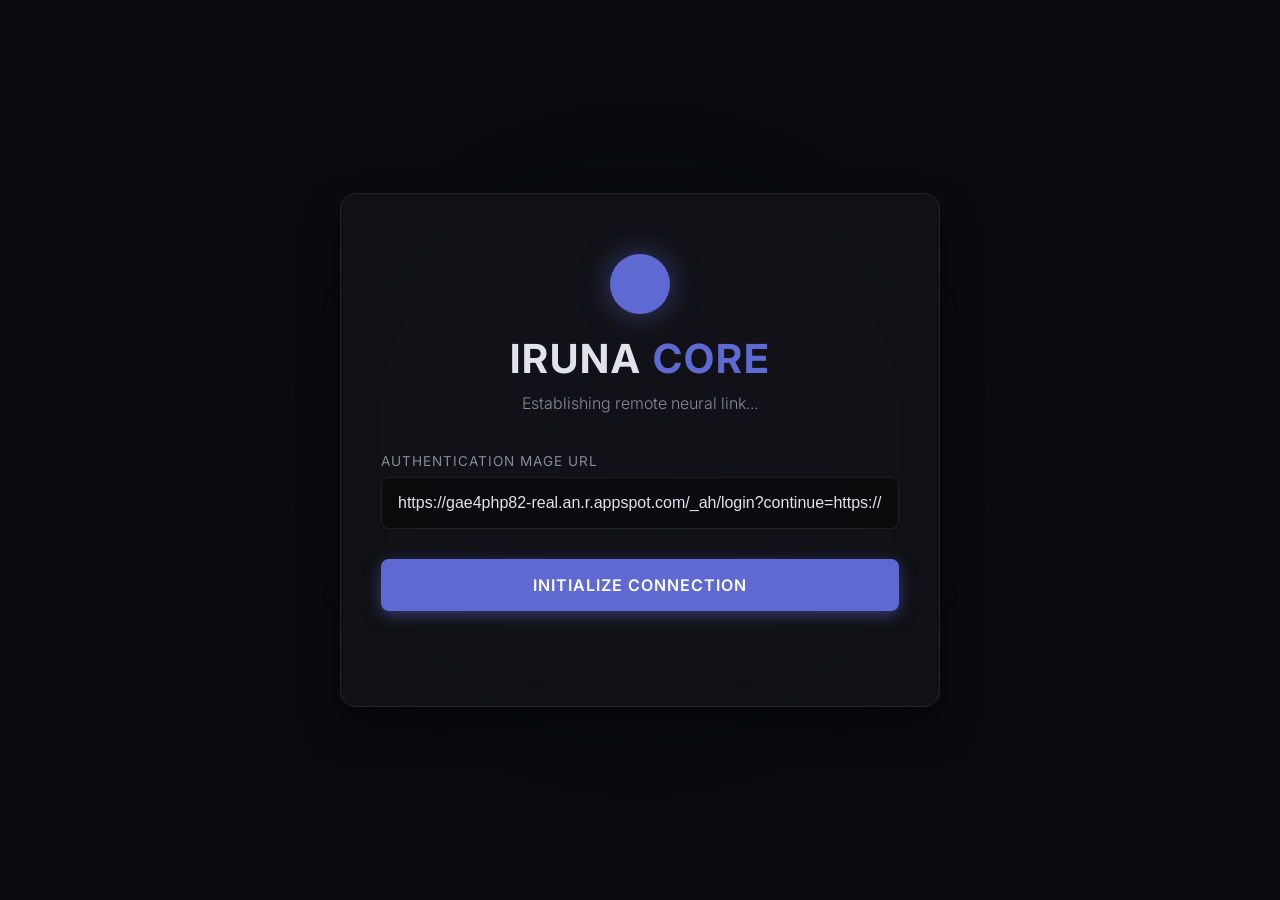
<file: web/index.html>
<!DOCTYPE html>
<html lang="en">

<head>
    <meta charset="UTF-8">
    <meta name="viewport" content="width=device-width, initial-scale=1.0">
    <title>Iruna Core Command</title>
    <link rel="stylesheet" href="style.css">
    <link href="https://fonts.googleapis.com/css2?family=Inter:wght@300;400;600;700&family=Fira+Code&display=swap"
        rel="stylesheet">
</head>

<body>
    <div class="background-anim"></div>
    <div class="container">

        <!-- Login Interface -->
        <main id="login-screen" class="glass-panel active">
            <div class="login-header">
                <div class="glow-orb"></div>
                <h1>IRUNA <span class="accent">CORE</span></h1>
                <p>Establishing remote neural link...</p>
            </div>

            <div class="input-group">
                <label>Authentication Mage URL</label>
                <input type="text" id="mageurl-input"
                    value="https://gae4php82-real.an.r.appspot.com/_ah/login?continue=https://gae4php82-real.an.r.appspot.com/authcreate&auth=g.a000_AgHxtZwYUg6UzxIoLktRY9_0NIwsEP6RIrKMlJPrvFr7Yz4WpxEYi9ex-vcdsUEikqZzAACgYKAQsSARYSFQHGX2MicDCklNW1k0JgRkX3M-OD0xoVAUF8yKq5o_EDjiK3yaOGce1R1iy20076">
            </div>

            <button id="connect-btn" class="sys-btn primary">INITIALIZE CONNECTION</button>
            <div id="login-status" class="status-msg"></div>
        </main>

        <!-- Dashboard Interface -->
        <main id="dashboard-screen" class="glass-panel hidden">
            <header class="dash-head">
                <h2>IRUNA <span class="accent">DASHBOARD</span></h2>
                <div class="conn-status"><span class="pulse"></span> Connected</div>
            </header>

            <div class="grid-layout">
                <!-- Controls -->
                <section class="panel controls">
                    <h3>Combat Matrix</h3>
                    <div class="btn-group">
                        <button class="mode-btn sys-btn" data-mode="STANDBY">STANDBY</button>
                        <button class="mode-btn sys-btn" data-mode="AUTO">AUTO-COLON</button>
                        <button class="mode-btn sys-btn" data-mode="MANUAL">MANUAL</button>
                    </div>

                    <div class="separator"></div>

                    <h3>Movement Overrides</h3>
                    <button id="pause-btn" class="sys-btn warn">PAUSE NAV</button>

                    <div class="separator"></div>

                    <h3>Packet Injection</h3>
                    <div class="hex-flex">
                        <input type="text" id="hex-input" placeholder="e.g. 0002143F" class="code-font">
                        <button id="inject-btn" class="sys-btn accent-b">FIRE</button>
                    </div>

                    <div class="separator"></div>

                    <h3>Map Teleport</h3>
                    <div class="tp-group">
                        <div id="current-map-display" class="map-display">
                            Current Map: <span id="map-name" class="accent">Unknown</span>
                        </div>
                        <input type="number" id="tp-mapid" placeholder="Map ID (e.g. 25100)"
                            class="code-font tp-input-full">
                        <div class="tp-coords">
                            <input type="number" id="tp-x" placeholder="X" class="code-font tp-input-half" min="0"
                                max="156">
                            <input type="number" id="tp-y" placeholder="Y" class="code-font tp-input-half" min="0"
                                max="156">
                        </div>
                        <button id="tp-btn" class="sys-btn tp-go">WARP</button>
                    </div>
                    <div id="tp-status" class="tp-status-msg"></div>

                    <div class="separator"></div>

                    <h3>Instance Automation</h3>
                    <div class="btn-group">
                        <button id="zimov-btn" class="sys-btn accent-b" disabled>FIGHT ZIMOV</button>
                        <button id="heal-btn" class="sys-btn accent-b">HEAL @ KAKEULA</button>
                        <button id="sell-btn" class="sys-btn accent-b">SELL LOOT @ KAKEULA</button>
                        <button id="auto-zimov-btn" class="sys-btn primary" disabled>AUTO ZIMOV LOOP</button>
                    </div>
                    <div id="zimov-status" class="tp-status-msg"></div>
                </section>

                <!-- Radar -->
                <section class="panel radar">
                    <h3>Radar Array</h3>
                    <div id="radar-list" class="list-view">
                        <div class="radar-empty">Awaiting biological targets...</div>
                    </div>
                </section>

                <!-- Inventory -->
                <section class="panel inventory-panel">
                    <h3>Inventory</h3>
                    <div style="margin-bottom: 10px; color: #00f0ff;">Spina Earned: <span id="spina-earned"
                            style="font-weight: bold; text-shadow: 0 0 5px #00f0ff;">0</span></div>
                    <div id="inventory-list" class="list-view">
                        <div class="inv-empty">No items loaded...</div>
                    </div>
                </section>

                <!-- Terminal logs -->
                <section class="panel terminal-panel">
                    <h3>Data Stream</h3>
                    <div id="terminal" class="code-font">
                    </div>
                </section>
            </div>
        </main>

    </div>
    <script src="app.js"></script>
</body>

</html>
</file>
<file: web/style.css>
:root {
    --bg-dark: #0a0a0f;
    --panel-bg: rgba(20, 20, 25, 0.7);
    --border: rgba(255, 255, 255, 0.08);
    --accent: #5e6ad2;
    --accent-glow: rgba(94, 106, 210, 0.5);
    --text: #e2e2ec;
    --text-muted: #8a8a9a;
    --warn: #d25e5e;
    --warn-glow: rgba(210, 94, 94, 0.5);
    --success: #5ed296;
}

* { box-sizing: border-box; margin: 0; padding: 0; }

body {
    font-family: 'Inter', sans-serif;
    color: var(--text);
    background-color: var(--bg-dark);
    min-height: 100vh;
    overflow-x: hidden;
    display: flex;
    justify-content: center;
    align-items: center;
}

/* Atmospheric Background */
.background-anim {
    position: fixed;
    top: 50%; left: 50%;
    transform: translate(-50%, -50%);
    width: 60vw; height: 60vw;
    background: radial-gradient(circle, var(--accent-glow) 0%, rgba(10,10,15,0) 60%);
    opacity: 0.15;
    z-index: -1;
    filter: blur(80px);
    animation: pulse 10s infinite alternate;
}

@keyframes pulse { from { opacity: 0.1; transform: translate(-50%, -50%) scale(0.9); } to { opacity: 0.25; transform: translate(-50%, -50%) scale(1.1); } }

.container {
    width: 100%; max-width: 1200px;
    padding: 20px;
    position: relative;
    z-index: 10;
}

.glass-panel {
    background: var(--panel-bg);
    backdrop-filter: blur(20px);
    border: 1px solid var(--border);
    border-radius: 16px;
    box-shadow: 0 20px 40px rgba(0,0,0,0.4);
    transition: opacity 0.4s ease, transform 0.4s ease;
}

/* Visibility States */
.hidden { display: none !important; opacity: 0; pointer-events: none; }
.active { display: block; opacity: 1; }

.accent { color: var(--accent); }
.code-font { font-family: 'Fira Code', monospace; }

/* Login Screen */
#login-screen {
    max-width: 600px;
    margin: 0 auto;
    padding: 60px 40px;
    text-align: center;
}

.login-header { position: relative; margin-bottom: 40px; }
.glow-orb { margin: 0 auto 20px; width: 60px; height: 60px; background: var(--accent); border-radius: 50%; box-shadow: 0 0 30px var(--accent-glow); }
.login-header h1 { font-size: 2.5rem; letter-spacing: 2px; font-weight: 700; margin-bottom: 10px; }
.login-header p { color: var(--text-muted); font-weight: 300; }

.input-group { text-align: left; margin-bottom: 30px; }
.input-group label { display: block; margin-bottom: 8px; font-size: 0.85rem; letter-spacing: 1px; color: var(--text-muted); text-transform: uppercase; }
.input-group input { width: 100%; background: rgba(0,0,0,0.3); border: 1px solid var(--border); border-radius: 8px; padding: 16px; color: var(--text); font-size: 1rem; outline: none; transition: border 0.3s, box-shadow 0.3s; }
.input-group input:focus { border-color: var(--accent); box-shadow: 0 0 15px var(--accent-glow); }

.sys-btn { width: 100%; border: none; padding: 16px; border-radius: 8px; font-size: 1rem; font-family: 'Inter'; font-weight: 600; letter-spacing: 1px; cursor: pointer; transition: all 0.3s ease; text-transform: uppercase; }
.primary { background: var(--accent); color: white; box-shadow: 0 4px 15px var(--accent-glow); }
.primary:hover { background: #6c78e6; transform: translateY(-2px); box-shadow: 0 6px 25px var(--accent-glow); }
.sys-btn:disabled { opacity: 0.5; pointer-events: none; }

.status-msg { margin-top: 15px; height: 20px; color: var(--text-muted); font-size: 0.9rem; }

/* Dashboard */
#dashboard-screen { padding: 30px; }
.dash-head { display: flex; justify-content: space-between; align-items: center; border-bottom: 1px solid var(--border); padding-bottom: 20px; margin-bottom: 30px; }
.dash-head h2 { font-size: 1.8rem; font-weight: 700; }
.conn-status { display: flex; align-items: center; gap: 10px; font-weight: 600; color: var(--success); }
.conn-status .pulse { width: 10px; height: 10px; background: var(--success); border-radius: 50%; box-shadow: 0 0 10px var(--success); animation: pulse 1.5s infinite alternate; }

.grid-layout { display: grid; grid-template-columns: 300px 1fr 1fr; grid-template-rows: auto 300px; gap: 20px; }

.panel { background: rgba(0,0,0,0.2); border: 1px solid var(--border); border-radius: 12px; padding: 20px; }
.panel h3 { font-size: 0.9rem; text-transform: uppercase; letter-spacing: 1.5px; color: var(--text-muted); margin-bottom: 15px; }

.separator { height: 1px; background: var(--border); margin: 25px 0; }

.controls { grid-row: span 2; }
.btn-group { display: flex; flex-direction: column; gap: 10px; }
.mode-btn { background: rgba(255,255,255,0.05); color: var(--text); padding: 12px; border: 1px solid var(--border); }
.mode-btn.active { background: var(--accent); border-color: var(--accent); box-shadow: 0 0 15px var(--accent-glow); }

.warn { background: rgba(210, 94, 94, 0.1); border: 1px solid var(--warn); color: var(--warn); }
.warn:hover { background: var(--warn); color: white; box-shadow: 0 0 15px var(--warn-glow); }
.warn.active-pause { background: var(--warn); color: white; box-shadow: 0 0 15px var(--warn-glow); }

.hex-flex { display: flex; gap: 10px; }
.hex-flex input { flex: 1; background: rgba(0,0,0,0.3); border: 1px solid var(--border); border-radius: 6px; padding: 10px; color: var(--text); outline: none; }
.accent-b { background: rgba(94, 106, 210, 0.1); border: 1px solid var(--accent); color: var(--accent); padding: 10px; width: 80px; }
.accent-b:hover { background: var(--accent); color: white; box-shadow: 0 0 10px var(--accent-glow); }

/* Teleport Controls */
.tp-group { display: flex; flex-direction: column; gap: 8px; }
.tp-input-full, .tp-input-half {
    background: rgba(0,0,0,0.3); border: 1px solid var(--border); border-radius: 6px;
    padding: 10px; color: var(--text); outline: none; font-size: 0.9rem;
    transition: border 0.3s, box-shadow 0.3s;
}
.tp-input-full { width: 100%; }
.tp-input-half { width: 100%; }
.tp-input-full:focus, .tp-input-half:focus { border-color: var(--success); box-shadow: 0 0 8px rgba(94, 210, 150, 0.3); }
.tp-coords { display: flex; gap: 8px; }
.tp-go {
    background: rgba(94, 210, 150, 0.1); border: 1px solid var(--success); color: var(--success);
    padding: 12px; font-weight: 700; letter-spacing: 2px;
}
.tp-go:hover { background: var(--success); color: #0a0a0f; box-shadow: 0 0 15px rgba(94, 210, 150, 0.5); }
.tp-status-msg { font-size: 0.8rem; min-height: 18px; margin-top: 4px; }
.tp-ok { color: var(--success); }
.tp-error { color: var(--warn); }
/* Hide number input spinners */
.tp-input-full::-webkit-inner-spin-button, .tp-input-half::-webkit-inner-spin-button,
.tp-input-full::-webkit-outer-spin-button, .tp-input-half::-webkit-outer-spin-button { -webkit-appearance: none; margin: 0; }
.tp-input-full, .tp-input-half { -moz-appearance: textfield; }

.radar { height: 350px; display: flex; flex-direction: column; }
.list-view { flex: 1; overflow-y: auto; display: flex; flex-direction: column; gap: 8px; padding-right: 5px; }
.list-view::-webkit-scrollbar { width: 6px; }
.list-view::-webkit-scrollbar-thumb { background: rgba(255,255,255,0.2); border-radius: 3px; }

.monster-row { background: rgba(0,0,0,0.4); border: 1px solid var(--border); padding: 12px 16px; border-radius: 8px; display: flex; justify-content: space-between; align-items: center; cursor: pointer; transition: all 0.2s; }
.monster-row:hover { background: rgba(255,255,255,0.05); border-color: rgba(255,255,255,0.2); }
.monster-row.selected { border-color: var(--accent); background: rgba(94, 106, 210, 0.1); box-shadow: inset 0 0 10px var(--accent-glow); }

.m-name { font-weight: 600; font-size: 1.1rem; }
.m-uid { font-family: 'Fira Code', monospace; font-size: 0.8rem; color: var(--text-muted); }

.terminal-panel { grid-column: 2 / 4; display: flex; flex-direction: column; min-width: 0; }
#terminal { flex: 1; background: rgba(0,0,0,0.5); border-radius: 8px; padding: 15px; overflow-y: auto; overflow-x: hidden; font-size: 0.85rem; line-height: 1.5; color: #a5b4c1; border: 1px solid var(--border); white-space: pre-wrap; word-break: break-all; word-wrap: break-word; }
#terminal .log-recv { color: #5ed296; }
#terminal .log-send { color: #5e6ad2; }
#terminal .log-warn { color: #e6c55e; }

/* Inventory Panel */
.inventory-panel { height: 350px; display: flex; flex-direction: column; }
.inv-empty { color: var(--text-muted); font-size: 0.9rem; text-align: center; padding: 40px 0; }
.inv-row {
    background: rgba(0,0,0,0.4);
    border: 1px solid var(--border);
    padding: 10px 14px;
    border-radius: 8px;
    display: flex;
    justify-content: space-between;
    align-items: center;
    transition: all 0.2s;
}
.inv-row:hover { background: rgba(255,255,255,0.05); border-color: rgba(255,255,255,0.15); }
.inv-info { display: flex; flex-direction: column; gap: 2px; }
.inv-name { font-weight: 600; font-size: 0.95rem; }
.inv-id { font-family: 'Fira Code', monospace; font-size: 0.75rem; color: var(--text-muted); }
.inv-count {
    font-family: 'Fira Code', monospace;
    font-size: 0.9rem;
    font-weight: 700;
    color: var(--accent);
    background: rgba(94, 106, 210, 0.1);
    border: 1px solid rgba(94, 106, 210, 0.25);
    padding: 4px 10px;
    border-radius: 6px;
    white-space: nowrap;
}
</file>
